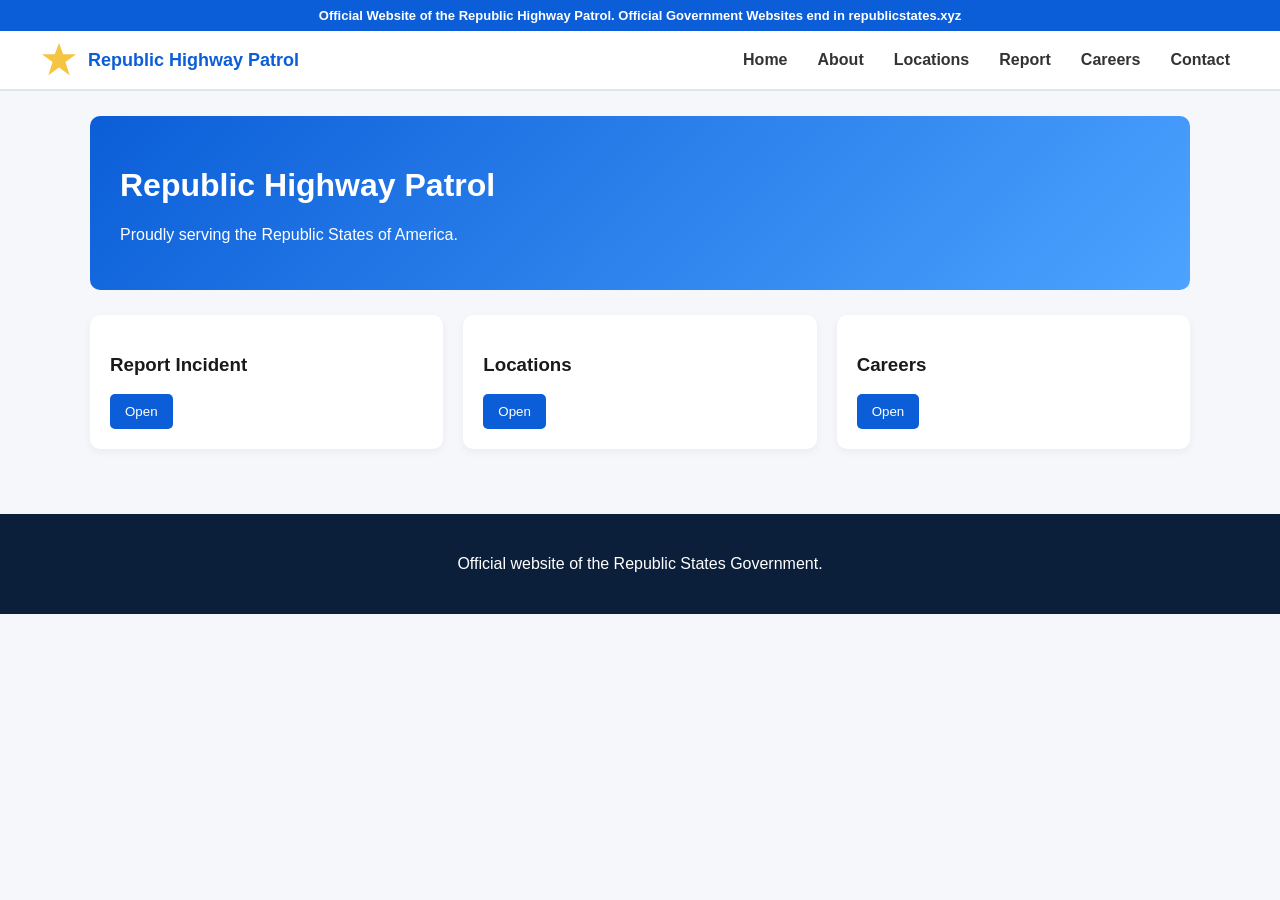
<file: index.html>
<!DOCTYPE html>
<html>
<head>
<title>Republic Highway Patrol</title>
<meta name="viewport" content="width=device-width, initial-scale=1.0">
<link rel="stylesheet" href="style.css">
</head>

<body>

<div class="banner">
Official Website of the Republic Highway Patrol. Official Government Websites end in republicstates.xyz
</div>

<header>
<div class="header-container">

<div class="brand">
<svg class="badge" viewBox="0 0 100 100">
<polygon points="50,5 61,35 95,35 67,55 78,90 50,70 22,90 33,55 5,35 39,35"
fill="#f5c542"/>
</svg>
<div class="logo">Republic Highway Patrol</div>
</div>

<div class="menu-toggle" onclick="toggleMenu()">☰</div>

<nav>
<ul id="navMenu">
<li><a href="index.html">Home</a></li>
<li><a href="about.html">About</a></li>
<li><a href="locations.html">Locations</a></li>
<li><a href="report.html">Report</a></li>
<li><a href="careers.html">Careers</a></li>
<li><a href="contact.html">Contact</a></li>
</ul>
</nav>

</div>
</header>

<script>
function toggleMenu(){
document.getElementById("navMenu").classList.toggle("active");
}
</script>

<div class="container">

<div class="hero">
<h1>Republic Highway Patrol</h1>
<p>Proudly serving the Republic States of America.</p>
</div>

<div class="cards">

<div class="card">
<h3>Report Incident</h3>
<a href="report.html"><button>Open</button></a>
</div>

<div class="card">
<h3>Locations</h3>
<a href="locations.html"><button>Open</button></a>
</div>

<div class="card">
<h3>Careers</h3>
<a href="careers.html"><button>Open</button></a>
</div>

</div>

</div>

<footer>
<div class="footer-container">
<p>Official website of the Republic States Government.</p>
</div>
</footer>

</body>
</html>
</file>
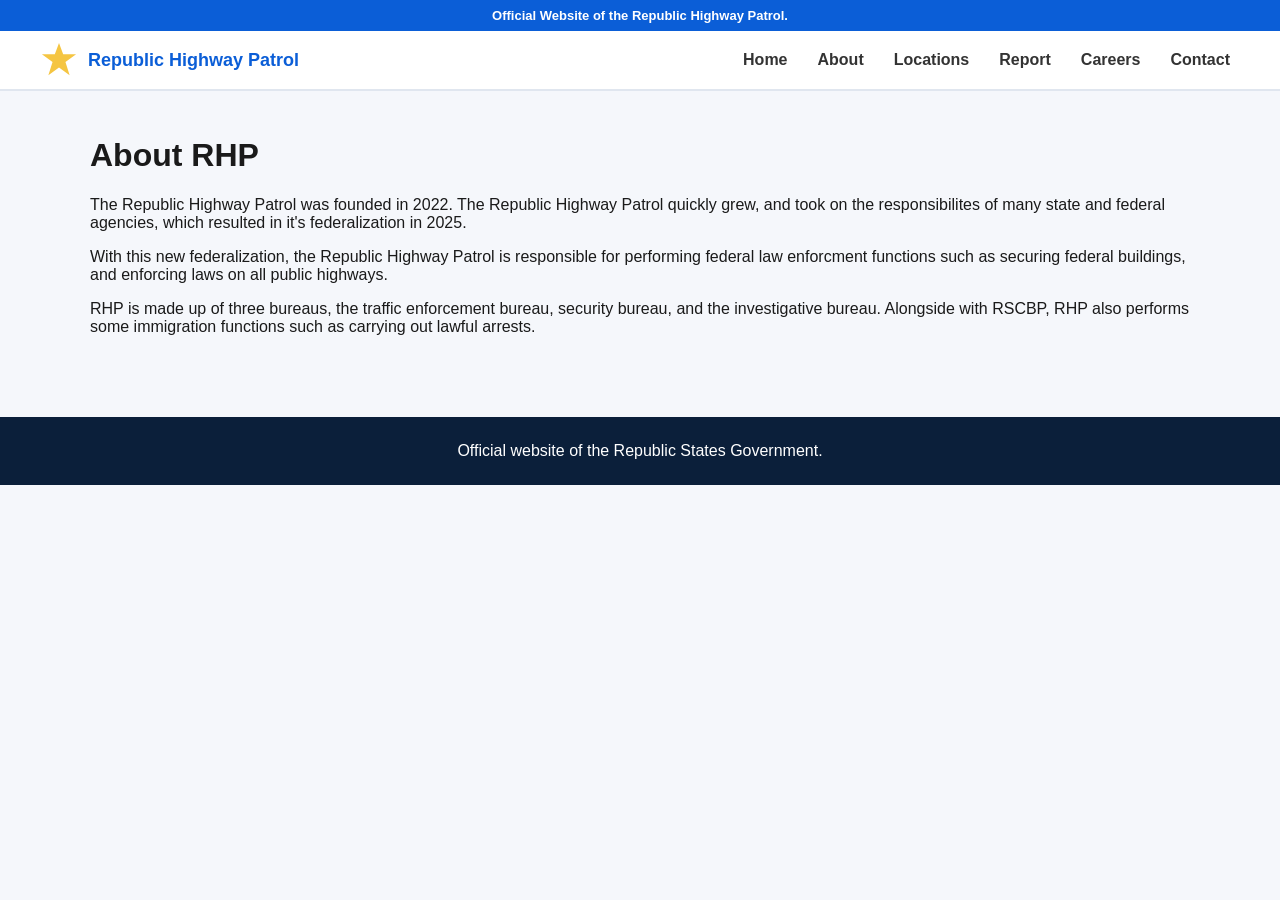
<file: about.html>
<!DOCTYPE html>
<html>
<head>
<title>About</title>
<meta name="viewport" content="width=device-width, initial-scale=1.0">
<link rel="stylesheet" href="style.css">
</head>

<body>

<!-- FULL HEADER -->
<div class="banner">Official Website of the Republic Highway Patrol.</div>

<header>
<div class="header-container">

<div class="brand">
<svg class="badge" viewBox="0 0 100 100">
<polygon points="50,5 61,35 95,35 67,55 78,90 50,70 22,90 33,55 5,35 39,35"
fill="#f5c542"/>
</svg>
<div class="logo">Republic Highway Patrol</div>
</div>

<div class="menu-toggle" onclick="toggleMenu()">☰</div>

<nav>
<ul id="navMenu">
<li><a href="index.html">Home</a></li>
<li><a href="about.html">About</a></li>
<li><a href="locations.html">Locations</a></li>
<li><a href="report.html">Report</a></li>
<li><a href="careers.html">Careers</a></li>
<li><a href="contact.html">Contact</a></li>
</ul>
</nav>

</div>
</header>

<script>
function toggleMenu(){
document.getElementById("navMenu").classList.toggle("active");
}
</script>

<div class="container">

<h1>About RHP</h1>
<p>The Republic Highway Patrol was founded in 2022. The Republic Highway Patrol quickly grew, and took on the responsibilites of many state and federal agencies, which resulted in it's federalization in 2025.</p>
  <p>With this new federalization, the Republic Highway Patrol is responsible for performing federal law enforcment functions such as securing federal buildings, and enforcing laws on all public highways.</p>
  <p>RHP is made up of three bureaus, the traffic enforcement bureau, security bureau, and the investigative bureau. Alongside with RSCBP, RHP also performs some immigration functions such as carrying out lawful arrests.</p>

</div>

<footer><div class="footer-container">Official website of the Republic States Government.</div></footer>

</body>
</html>
</file>
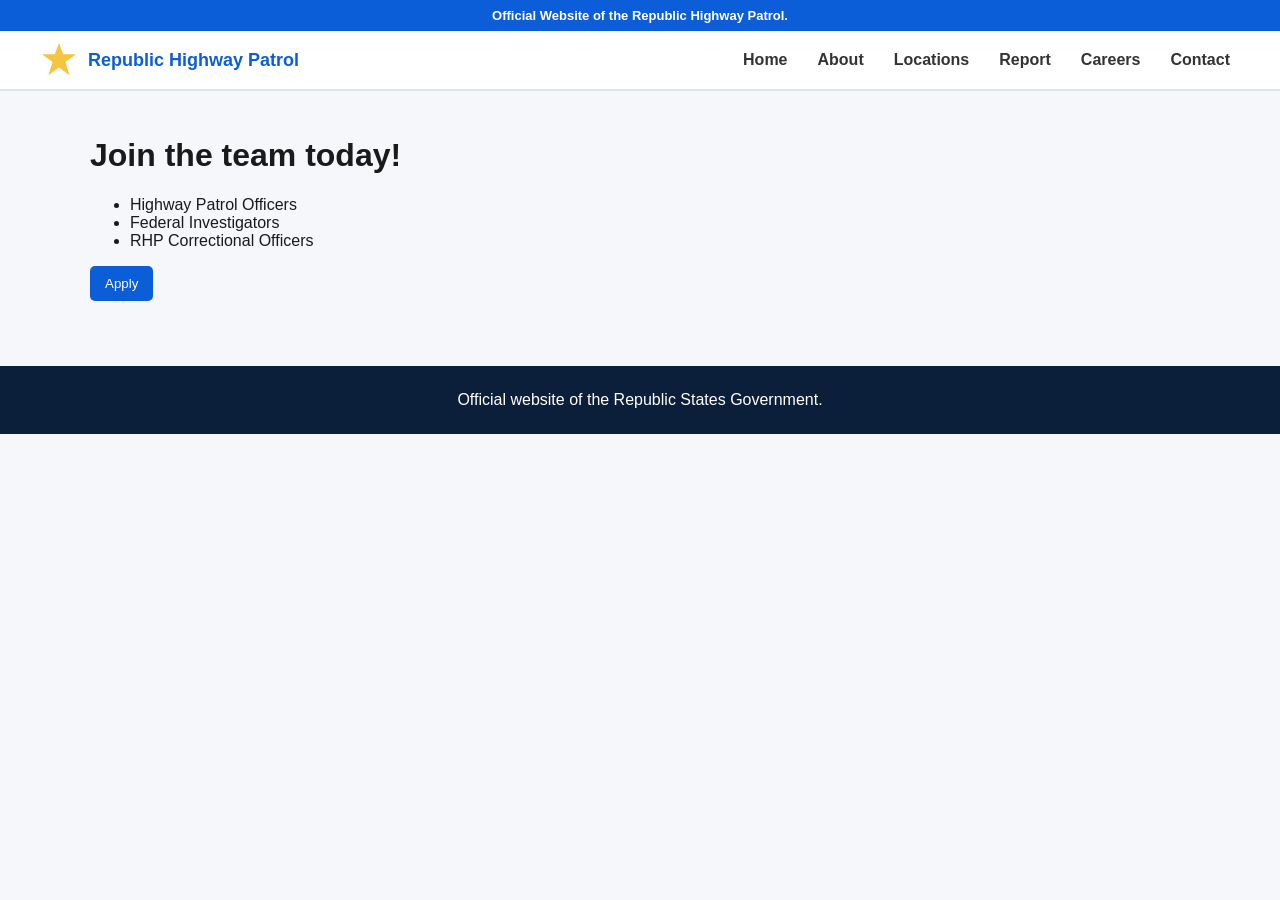
<file: careers.html>
<!DOCTYPE html>
<html>
<head>
<title>Careers</title>
<meta name="viewport" content="width=device-width, initial-scale=1.0">
<link rel="stylesheet" href="style.css">
</head>

<body>

<!-- FULL HEADER -->
<div class="banner">Official Website of the Republic Highway Patrol.</div>

<header>
<div class="header-container">

<div class="brand">
<svg class="badge" viewBox="0 0 100 100">
<polygon points="50,5 61,35 95,35 67,55 78,90 50,70 22,90 33,55 5,35 39,35"
fill="#f5c542"/>
</svg>
<div class="logo">Republic Highway Patrol</div>
</div>

<div class="menu-toggle" onclick="toggleMenu()">☰</div>

<nav>
<ul id="navMenu">
<li><a href="index.html">Home</a></li>
<li><a href="about.html">About</a></li>
<li><a href="locations.html">Locations</a></li>
<li><a href="report.html">Report</a></li>
<li><a href="careers.html">Careers</a></li>
<li><a href="contact.html">Contact</a></li>
</ul>
</nav>

</div>
</header>

<script>
function toggleMenu(){
document.getElementById("navMenu").classList.toggle("active");
}
</script>

<div class="container">

<h1>Join the team today!</h1>

<ul>
<li>Highway Patrol Officers</li>
<li>Federal Investigators</li>
<li>RHP Correctional Officers</li>
</ul>

<button onclick="openModal()">Apply</button>

</div>

<div class="modal" id="popup">
<div class="modal-content">
<h2>Applications Closed</h2>
<p>We are not accepting new applicants at this time.</p>
<button onclick="closeModal()">Close</button>
</div>
</div>

<script>
function openModal(){
document.getElementById("popup").style.display="flex";
}
function closeModal(){
document.getElementById("popup").style.display="none";
}
</script>

<footer><div class="footer-container">Official website of the Republic States Government.</div></footer>

</body>
</html>
</file>
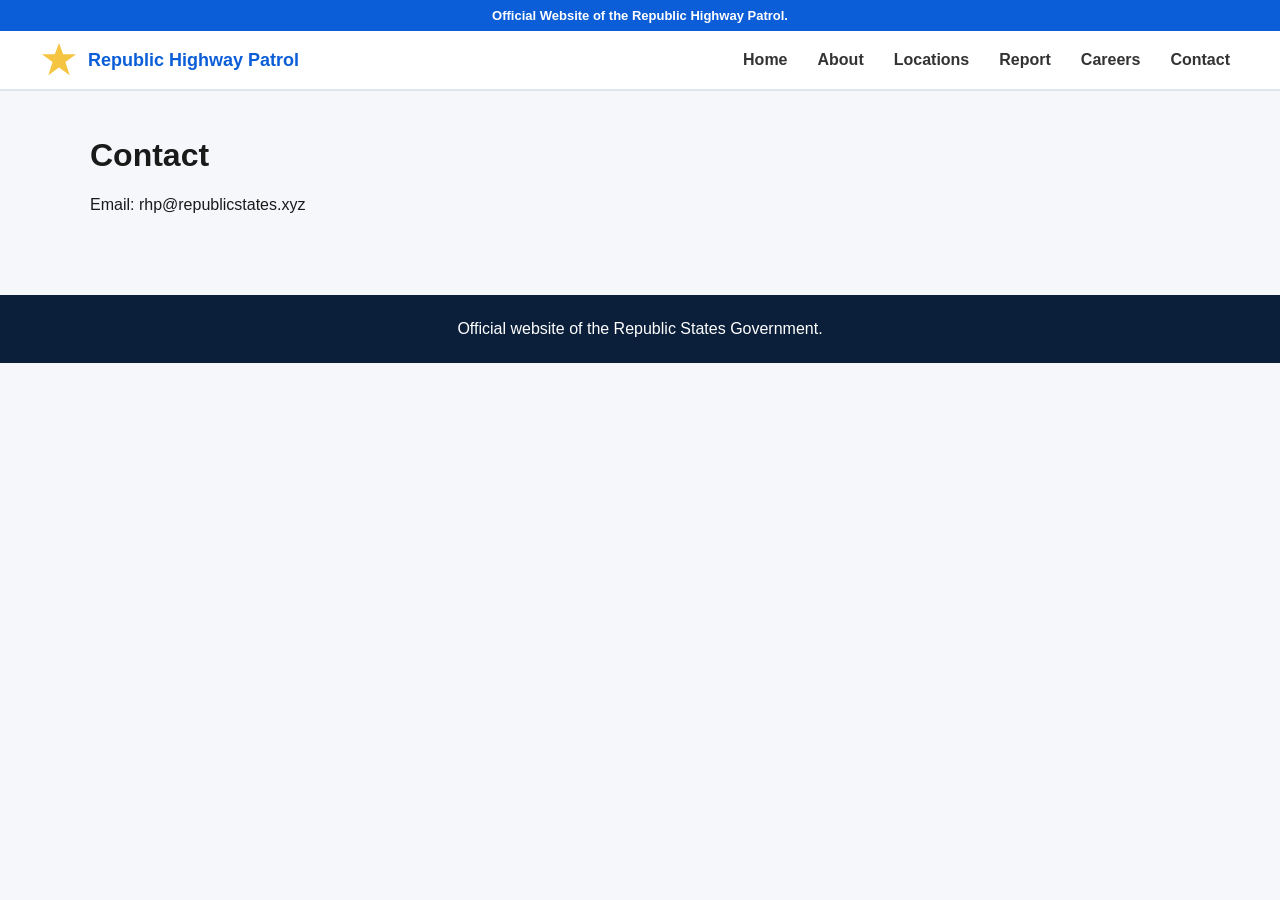
<file: contact.html>
<!DOCTYPE html>
<html>
<head>
<title>Contact</title>
<meta name="viewport" content="width=device-width, initial-scale=1.0">
<link rel="stylesheet" href="style.css">
</head>

<body>

<!-- FULL HEADER -->
<div class="banner">Official Website of the Republic Highway Patrol.</div>

<header>
<div class="header-container">

<div class="brand">
<svg class="badge" viewBox="0 0 100 100">
<polygon points="50,5 61,35 95,35 67,55 78,90 50,70 22,90 33,55 5,35 39,35"
fill="#f5c542"/>
</svg>
<div class="logo">Republic Highway Patrol</div>
</div>

<div class="menu-toggle" onclick="toggleMenu()">☰</div>

<nav>
<ul id="navMenu">
<li><a href="index.html">Home</a></li>
<li><a href="about.html">About</a></li>
<li><a href="locations.html">Locations</a></li>
<li><a href="report.html">Report</a></li>
<li><a href="careers.html">Careers</a></li>
<li><a href="contact.html">Contact</a></li>
</ul>
</nav>

</div>
</header>

<script>
function toggleMenu(){
document.getElementById("navMenu").classList.toggle("active");
}
</script>

<div class="container">

<h1>Contact</h1>
<p>Email: rhp@republicstates.xyz</p>

</div>

<footer><div class="footer-container">Official website of the Republic States Government.</div></footer>

</body>
</html>
</file>
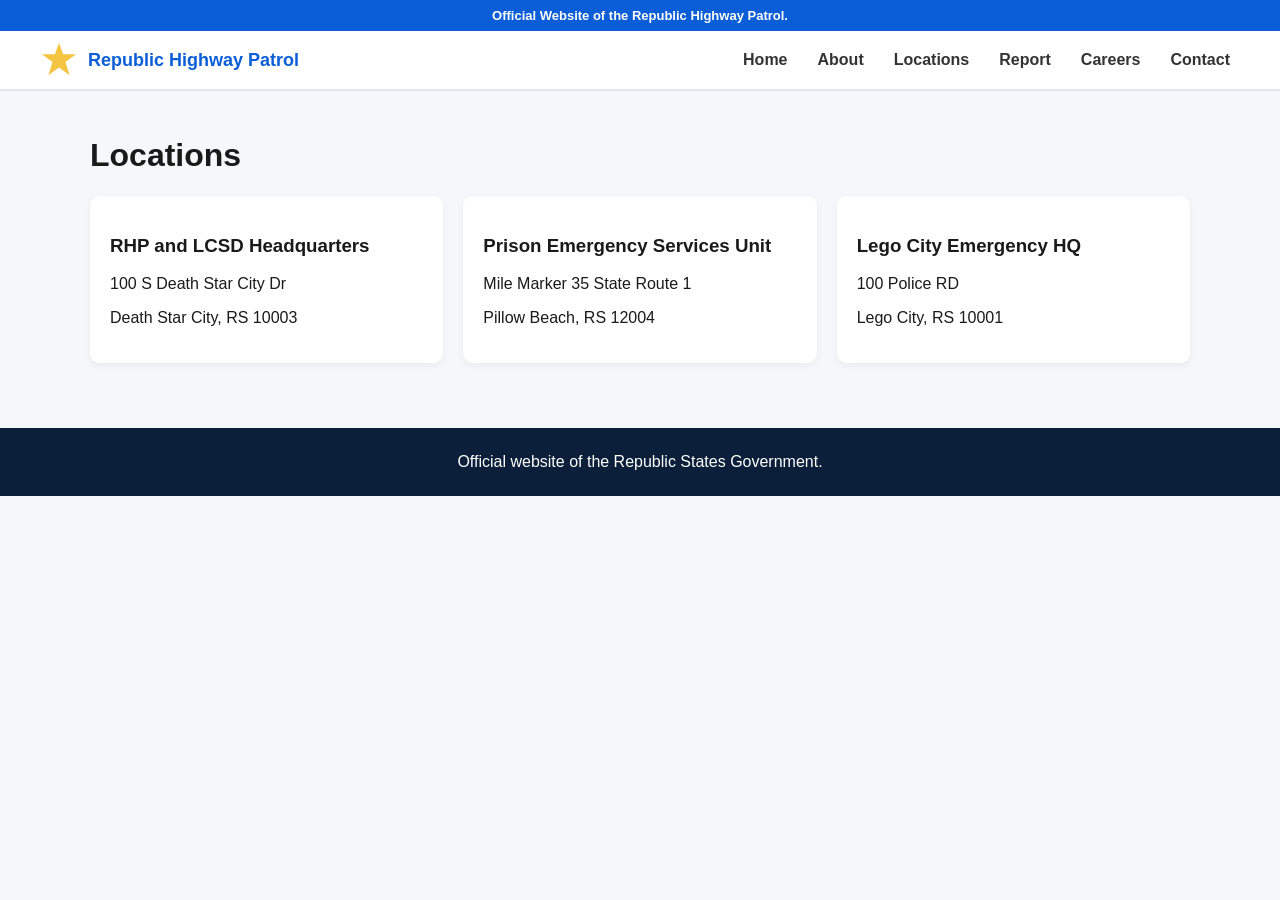
<file: locations.html>
<!DOCTYPE html>
<html>
<head>
<title>Locations</title>
<meta name="viewport" content="width=device-width, initial-scale=1.0">
<link rel="stylesheet" href="style.css">
</head>

<body>

<!-- FULL HEADER -->
<div class="banner">Official Website of the Republic Highway Patrol.</div>

<header>
<div class="header-container">

<div class="brand">
<svg class="badge" viewBox="0 0 100 100">
<polygon points="50,5 61,35 95,35 67,55 78,90 50,70 22,90 33,55 5,35 39,35"
fill="#f5c542"/>
</svg>
<div class="logo">Republic Highway Patrol</div>
</div>

<div class="menu-toggle" onclick="toggleMenu()">☰</div>

<nav>
<ul id="navMenu">
<li><a href="index.html">Home</a></li>
<li><a href="about.html">About</a></li>
<li><a href="locations.html">Locations</a></li>
<li><a href="report.html">Report</a></li>
<li><a href="careers.html">Careers</a></li>
<li><a href="contact.html">Contact</a></li>
</ul>
</nav>

</div>
</header>

<script>
function toggleMenu(){
document.getElementById("navMenu").classList.toggle("active");
}
</script>

<div class="container">

<h1>Locations</h1>

<div class="cards">

<div class="card">
<h3>RHP and LCSD Headquarters</h3>
<p>100 S Death Star City Dr</p>
<p>Death Star City, RS 10003</p>
</div>

<div class="card">
<h3>Prison Emergency Services Unit</h3>
<p>Mile Marker 35 State Route 1</p>
  <p>Pillow Beach, RS 12004</p>
</div>

<div class="card">
<h3>Lego City Emergency HQ</h3>
<p>100 Police RD</p>
 <p>Lego City, RS 10001</p>
</div>

</div>

</div>

<footer><div class="footer-container">Official website of the Republic States Government.</div></footer>

</body>
</html>
</file>
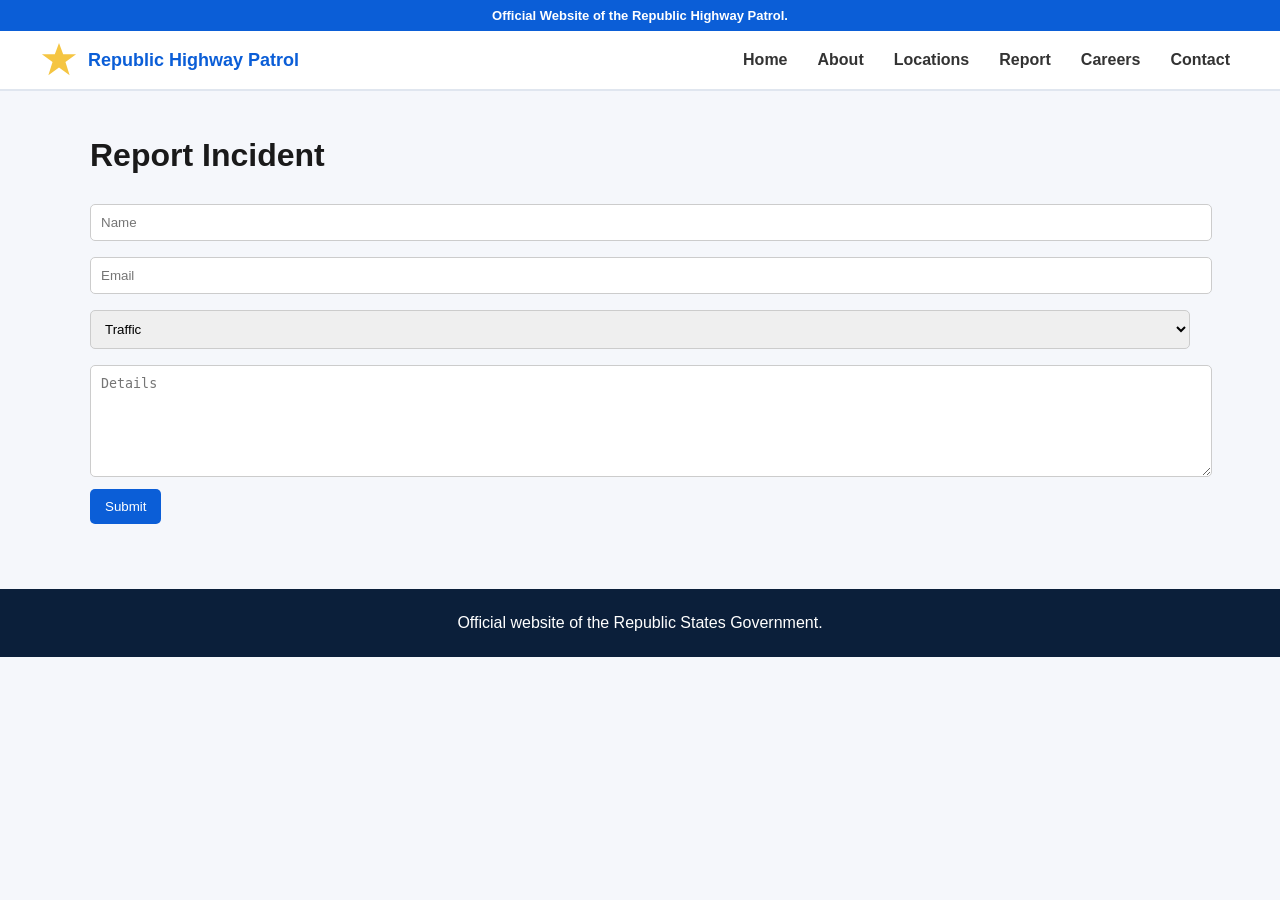
<file: report.html>
<!DOCTYPE html>
<html>
<head>
<title>Report</title>
<meta name="viewport" content="width=device-width, initial-scale=1.0">
<link rel="stylesheet" href="style.css">
</head>

<body>

<!-- FULL HEADER -->
<div class="banner">Official Website of the Republic Highway Patrol.</div>

<header>
<div class="header-container">

<div class="brand">
<svg class="badge" viewBox="0 0 100 100">
<polygon points="50,5 61,35 95,35 67,55 78,90 50,70 22,90 33,55 5,35 39,35"
fill="#f5c542"/>
</svg>
<div class="logo">Republic Highway Patrol</div>
</div>

<div class="menu-toggle" onclick="toggleMenu()">☰</div>

<nav>
<ul id="navMenu">
<li><a href="index.html">Home</a></li>
<li><a href="about.html">About</a></li>
<li><a href="locations.html">Locations</a></li>
<li><a href="report.html">Report</a></li>
<li><a href="careers.html">Careers</a></li>
<li><a href="contact.html">Contact</a></li>
</ul>
</nav>

</div>
</header>

<script>
function toggleMenu(){
document.getElementById("navMenu").classList.toggle("active");
}
</script>

<div class="container">

<h1>Report Incident</h1>

<form>
<input type="text" placeholder="Name">
<input type="email" placeholder="Email">

<select>
<option>Traffic</option>
<option>Crime</option>
<option>Other</option>
</select>

<textarea rows="6" placeholder="Details"></textarea>

<button>Submit</button>
</form>

</div>

<footer><div class="footer-container">Official website of the Republic States Government.</div></footer>

</body>
</html>
</file>
<file: style.css>
body{
font-family: Arial, Helvetica, sans-serif;
margin:0;
background:#f5f7fb;
color:#1a1a1a;
}

.banner{
background:#0b5ed7;
color:white;
text-align:center;
padding:8px;
font-size:13px;
font-weight:600;
}

header{
background:white;
border-bottom:2px solid #e0e6ef;
}

.header-container{
max-width:1200px;
margin:auto;
display:flex;
align-items:center;
justify-content:space-between;
padding:10px 15px;
}

.brand{
display:flex;
align-items:center;
gap:10px;
}

.badge{
width:38px;
height:38px;
}

.logo{
font-size:18px;
font-weight:700;
color:#0b5ed7;
}

nav ul{
list-style:none;
margin:0;
padding:0;
display:flex;
gap:10px;
}

nav a{
text-decoration:none;
color:#333;
font-weight:600;
padding:8px 10px;
border-radius:4px;
}

nav a:hover{
background:#e8f0ff;
color:#0b5ed7;
}

.menu-toggle{
display:none;
font-size:22px;
cursor:pointer;
}

@media (max-width:768px){
.menu-toggle{display:block;}

nav ul{
display:none;
flex-direction:column;
position:absolute;
right:10px;
top:60px;
background:white;
box-shadow:0 4px 10px rgba(0,0,0,0.1);
padding:10px;
}

nav ul.active{display:flex;}
}

.container{
max-width:1100px;
margin:auto;
padding:25px;
}

.hero{
background:linear-gradient(135deg,#0b5ed7,#4da3ff);
color:white;
padding:30px;
border-radius:10px;
margin-bottom:25px;
}

.cards{
display:grid;
grid-template-columns:repeat(auto-fit,minmax(250px,1fr));
gap:20px;
}

.card{
background:white;
padding:20px;
border-radius:10px;
box-shadow:0 3px 8px rgba(0,0,0,0.05);
}

button{
background:#0b5ed7;
color:white;
border:none;
padding:10px 15px;
border-radius:5px;
cursor:pointer;
}

button:hover{background:#084298;}

form input, form textarea, form select{
width:100%;
padding:10px;
margin:8px 0;
border-radius:5px;
border:1px solid #ccc;
}

footer{
background:#0b1f3a;
color:white;
margin-top:40px;
}

.footer-container{
max-width:1100px;
margin:auto;
padding:25px;
text-align:center;
}

.modal{
display:none;
position:fixed;
top:0;
left:0;
width:100%;
height:100%;
background:rgba(0,0,0,0.6);
justify-content:center;
align-items:center;
}

.modal-content{
background:white;
padding:20px;
border-radius:10px;
max-width:350px;
text-align:center;
}
</file>
